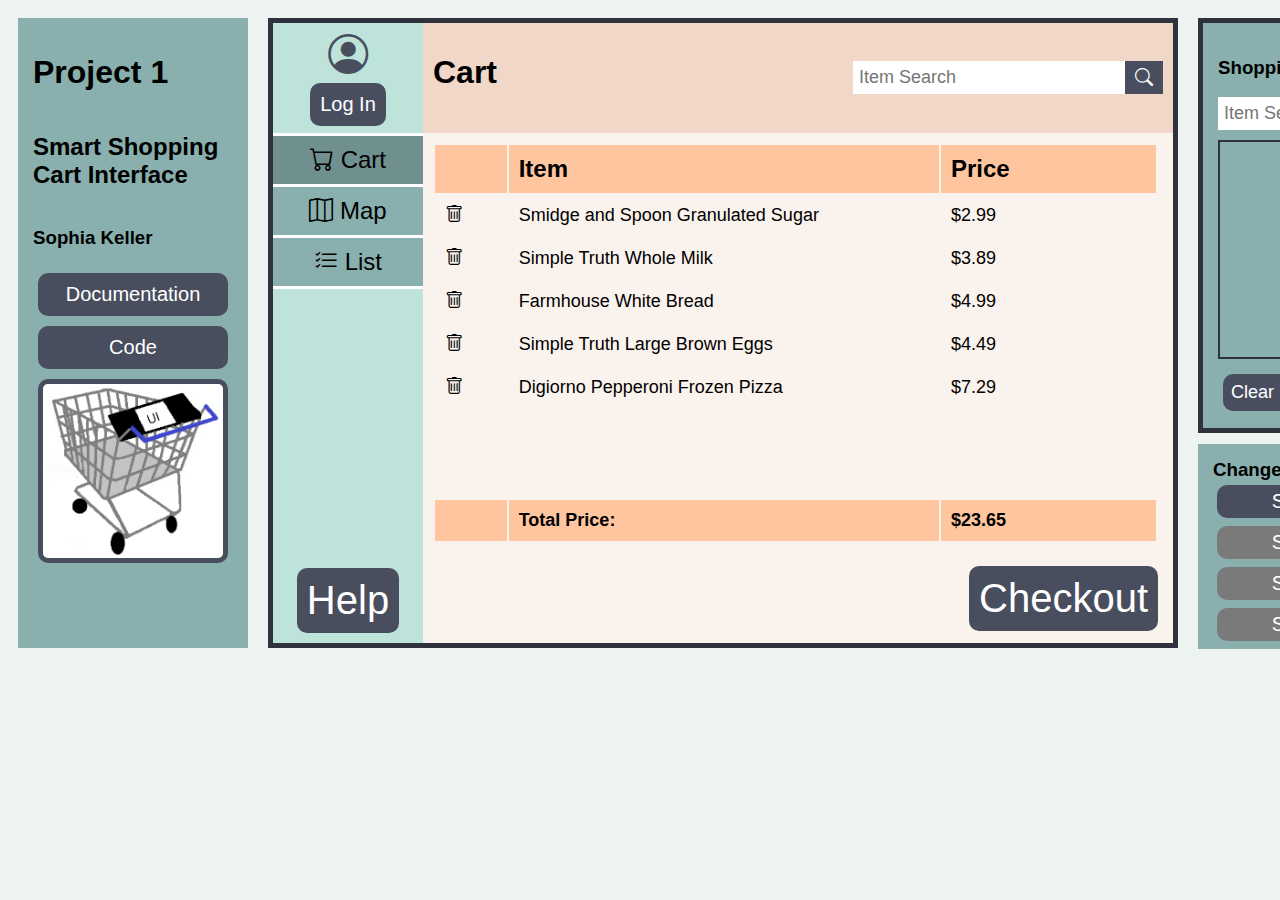
<file: project1/index.html>
<!DOCTYPE HTML>
<html lang="en">
<head>
    <meta charset="UTF-8">
    <title>Smart Shopping Cart</title>

    <!-- Bootstrap Font Icon CSS -->
    <link rel="stylesheet" href="https://cdn.jsdelivr.net/npm/bootstrap-icons@1.5.0/font/bootstrap-icons.css">
    
    <!-- The following line references an external css file -->
    <!-- It defines style rules for your page, and elements in your page -->
    <link href="css/style.css" rel="stylesheet">
    <link href="css/cart_style.css" rel="stylesheet">
    
</head>
<body style="background-color: rgb(236, 243, 241);">
    <!-- Project Info Side Bar -->
    <div class="col prj_info">
        <h1>Project 1</h1>
        <h2>Smart Shopping Cart Interface</h2>
        <h3>Sophia Keller</h3>
        <a class="btn" href="https://sophiakeller-portfolio.weebly.com/project-1.html">Documentation</a>
        <a class="btn" href="https://github.com/SophKeller22/user-interface/tree/main/project1">Code</a>
        <img src="res/cart.PNG">
    </div>

    <!-- Shopping Cart Interface -->
    <div class="shopping_cart_ui">
        <!-- Menu Side Bar -->
        <div class="menu_nav">
            <div class="top_menu">
                <!-- Either login or user account profile -->
                <div class="user_account">
                    <div><span class="bi-person-circle"></span></div>
                    <div id="login_button"><button class="btn" onclick="logInPopup()">Log In</button></div>
                </div>

                <!-- Navigation links -->
                <a class="menu_item active">
                    <span class="bi-cart"></span>
                    <span class="item">Cart</span>
                </a>
                <a href="map.html" class="menu_item">
                    <span class="bi-map"></span>
                    <span class="item">Map</span>
                </a>
                <a href="shopping_list.html" class="menu_item">
                    <span class="bi-list-check"></span>
                    <span class="item">List</span>
                </a>
            </div>

            <!-- Help button at bottom of sidebar -->
            <button class="btn big_btn" onclick="showHelpPopup()">Help</button>   
        </div>


        <!-- Header area for page name and search bar -->
        <div class="row header_area">
            <h1>Cart</h1>

            <div class="search">
                <input type="text" placeholder="Item Search" id="search">
                <button onclick="searchItems()"><span class="bi-search"></span></button>
            </div>
        </div>


        <!-- Cart Contents Display -->
        <div class="main_content">
            <!-- Item info -->
            <div class="item_info">
                <table class="item_table" id="items">
                    <tr>
                        <th class="table_col_1"></th>
                        <th class="table_col_2">Item</th>
                        <th class="table_col_3">Price</th>
                    </tr>
                </table>
            </div>

            <div>
                <table class="item_table">
                    <!-- Total price info -->
                    <tr class="total_info">
                        <td class="table_col_1"></td>
                        <td class="table_col_2">Total Price:</td>
                        <td class="table_col_3" id="total_price"></td>
                    </tr>
                </table>

                <br>

                <!-- Checkout Button (not functional yet) -->
                <button class="btn big_btn" style="float:right;" onclick="getCheckout()">Checkout</button>
            </div>

            <div class="popup" id="help_popup">
                <p>Employee has been notified. Help is on the way!</p>
                <br>
                <div class="row">
                    <button class="btn" onclick="hideHelpPopup()">Cancel Request</button>
                    <button class="btn" onclick="hideHelpPopup()">Ok</button>
                </div>
            </div>
        </div>
    </div>


    <!-- External UI Controls/Features -->
    <div class="col">
        <div class="phone_ui">
            <h3>Shopping List</h3>

            <div class="search" onmo>
                <input type="text" placeholder="Item Search" id="list_search" onclick="openItemDropdown()" onkeyup="filterItems()">
                <button onclick="searchItems()"><span class="bi-search"></span></button>
                <div class="search_dropdown">
                    <div class="dropdown_list"></div>
                    <button onclick="closeItemDropdown()">Close</button>
                </div>
            </div>

            <div class="phone_shopping_list">
                
            </div>

            <div class="row phone_buttons">
                <button class="btn" onclick="clearShoppingList()">Clear List</button>
                <button class="btn" onclick="openConnectionPopup()">Connect</button>
            </div>

            <div class="connection_popup">
                <h5>Enter Verification Code:</h5>
                <input type="text" placeholder="CODE" id="verif_code">
                <p class="connection_error">Invalid Code</p>
                <div class="row phone_buttons">
                    <button class="btn" onclick="closeConnectionPopup()">Cancel</button>
                    <button class="btn" onclick="connectToUI()">Connect</button>
                </div>
            </div>
        </div>

        <div class="shopper_selection col" id="shopper_select">
            <h3>Change Shopper</h3>
            <button class="btn" onclick="changeShopper(1)" id="shopper1">Shopper 1</button>
            <button class="btn" onclick="changeShopper(2)" id="shopper2">Shopper 2</button>
            <button class="btn" onclick="changeShopper(3)" id="shopper3">Shopper 3</button>
            <button class="btn" onclick="changeShopper(4)" id="shopper4">Shopper 4</button>
        </div>
    </div>
    

    <!-- Load external JS files -->
    <!-- This is where you will do most of the 'work' for your applications -->
    <script src="js/main.js"></script>

</body>
</html>
</file>
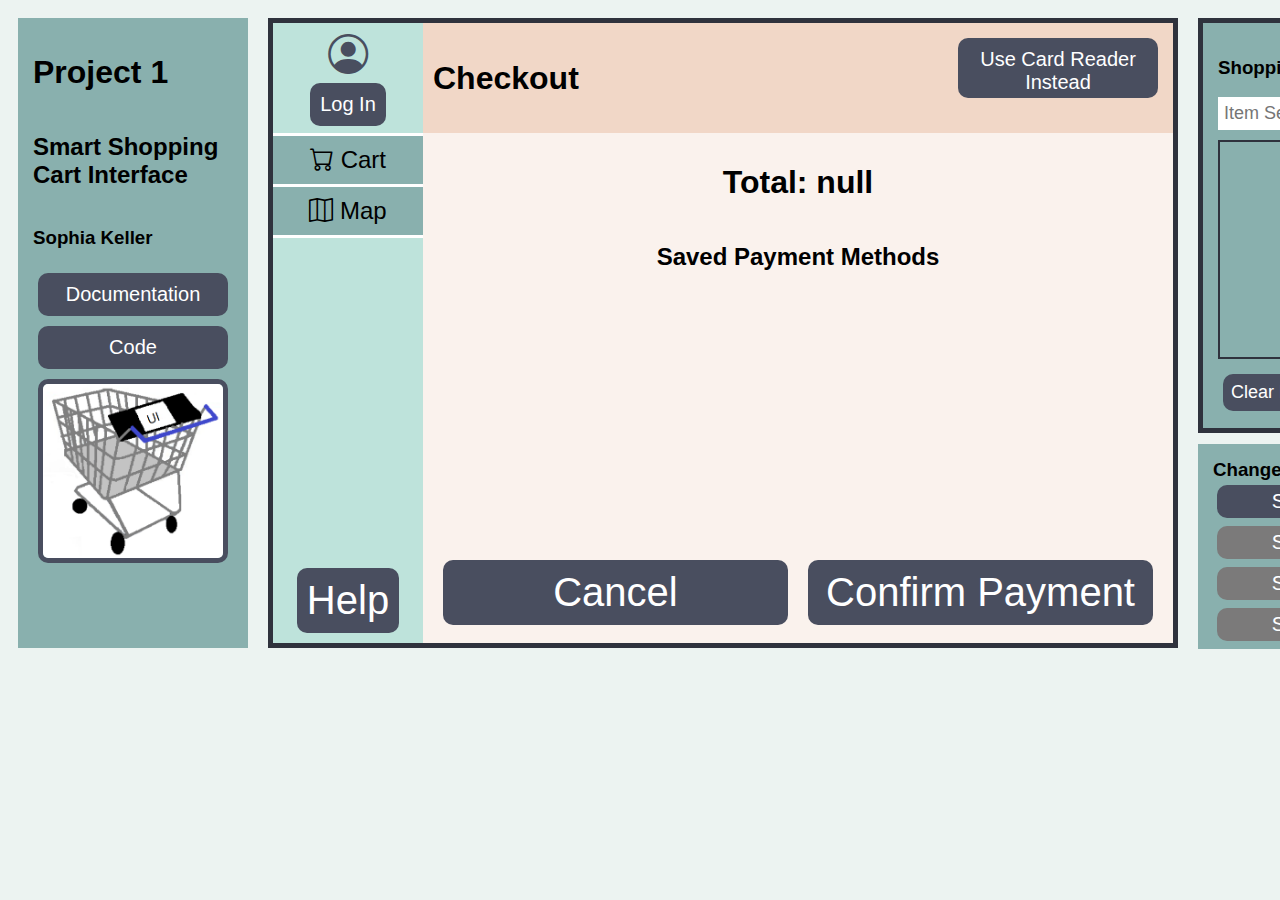
<file: project1/account_checkout.html>
<!DOCTYPE HTML>
<html lang="en">
<head>
    <meta charset="UTF-8">
    <title>Smart Shopping Cart</title>

    <!-- Bootstrap Font Icon CSS -->
    <link rel="stylesheet" href="https://cdn.jsdelivr.net/npm/bootstrap-icons@1.5.0/font/bootstrap-icons.css">
    
    <!-- The following line references an external css file -->
    <!-- It defines style rules for your page, and elements in your page -->
    <link href="css/style.css" rel="stylesheet">
    <link href="css/account_checkout_style.css" rel="stylesheet">
    
</head>
<body style="background-color: rgb(236, 243, 241);">
    <!-- Project Info Side Bar -->
    <div class="col prj_info">
        <h1>Project 1</h1>
        <h2>Smart Shopping Cart Interface</h2>
        <h3>Sophia Keller</h3>
        <a class="btn" href="https://sophiakeller-portfolio.weebly.com/project-1.html">Documentation</a>
        <a class="btn" href="https://github.com/SophKeller22/user-interface/tree/main/project1">Code</a>
        <img src="res/cart.PNG">
    </div>

    <!-- Shopping Cart Interface -->
    <div class="shopping_cart_ui">
        <!-- Menu Side Bar -->
        <div class="menu_nav">
            <div class="top_menu">
                <!-- Either login or user account profile -->
                <div class="user_account">
                    <div><span class="bi-person-circle"></span></div>
                    <div id="login_button"><button class="btn" onclick="logInPopup()">Log In</button></div>
                </div>

                <!-- Navigation links -->
                <a href="index.html" class="menu_item">
                    <span class="bi-cart"></span>
                    <span class="item">Cart</span>
                </a>
                <a href="map.html" class="menu_item">
                    <span class="bi-map"></span>
                    <span class="item">Map</span>
                </a>
            </div>

            <!-- Help button at bottom of sidebar -->
            <button class="btn big_btn" onclick="showHelpPopup()">Help</button>   
        </div>


        <!-- Header area for page name and search bar -->
        <div class="row header_area">
            <h1>Checkout</h1>
            <a href="checkout.html"><button class="btn">Use Card Reader Instead</button></a>
        </div>


        <!-- Cart Contents Display -->
        <div class="main_content">
            <div class="checkout">
                <h1 id="total">Total:</h1>
                <h2>Saved Payment Methods</h2>
                <div class="payment_method selected_method" id="method1" onclick="changePaymentMethod(this)">
                    <h3>1</h3>
                </div>
                <div class="payment_method unselected_method" id="method2" onclick="changePaymentMethod(this)">
                    <h3>1</h3>
                </div>

                <div class="row">
                    <a href="index.html" class="btn big_btn cancel">Cancel</a>
                    <a class="btn big_btn confirm" onclick="confirmPayment()">Confirm Payment</a>
                </div>
                
            </div>

            <div class="popup" id="help_popup">
                <p>Employee has been notified. Help is on the way!</p>
                <br>
                <div class="row">
                    <button class="btn" onclick="hideHelpPopup()">Cancel Request</button>
                    <button class="btn" onclick="hideHelpPopup()">Ok</button>
                </div>
            </div>
        </div>
    </div>

    <!-- External UI Controls/Features -->
    <div class="col">
        <div class="phone_ui">
            <h3>Shopping List</h3>

            <div class="search" onmo>
                <input type="text" placeholder="Item Search" id="list_search" onclick="openItemDropdown()" onkeyup="filterItems()">
                <button onclick="searchItems()"><span class="bi-search"></span></button>
                <div class="search_dropdown">
                    <div class="dropdown_list"></div>
                    <button onclick="closeItemDropdown()">Close</button>
                </div>
            </div>

            <div class="phone_shopping_list">
                
            </div>

            <div class="row phone_buttons">
                <button class="btn" onclick="clearShoppingList()">Clear List</button>
                <button class="btn" onclick="openConnectionPopup()">Connect</button>
            </div>

            <div class="connection_popup">
                <h5>Enter Verification Code:</h5>
                <input type="text" placeholder="CODE" id="verif_code">
                <p class="connection_error">Invalid Code</p>
                <div class="row phone_buttons">
                    <button class="btn" onclick="closeConnectionPopup()">Cancel</button>
                    <button class="btn" onclick="connectToUI()">Connect</button>
                </div>
            </div>
        </div>

        <div class="shopper_selection col" id="shopper_select">
            <h3>Change Shopper</h3>
            <button class="btn" onclick="changeShopper(1)" id="shopper1">Shopper 1</button>
            <button class="btn" onclick="changeShopper(2)" id="shopper2">Shopper 2</button>
            <button class="btn" onclick="changeShopper(3)" id="shopper3">Shopper 3</button>
            <button class="btn" onclick="changeShopper(4)" id="shopper4">Shopper 4</button>
        </div>
    </div>


    <!-- Load external JS files -->
    <!-- This is where you will do most of the 'work' for your applications -->
    <script src="js/main.js"></script>

</body>
</html>
</file>
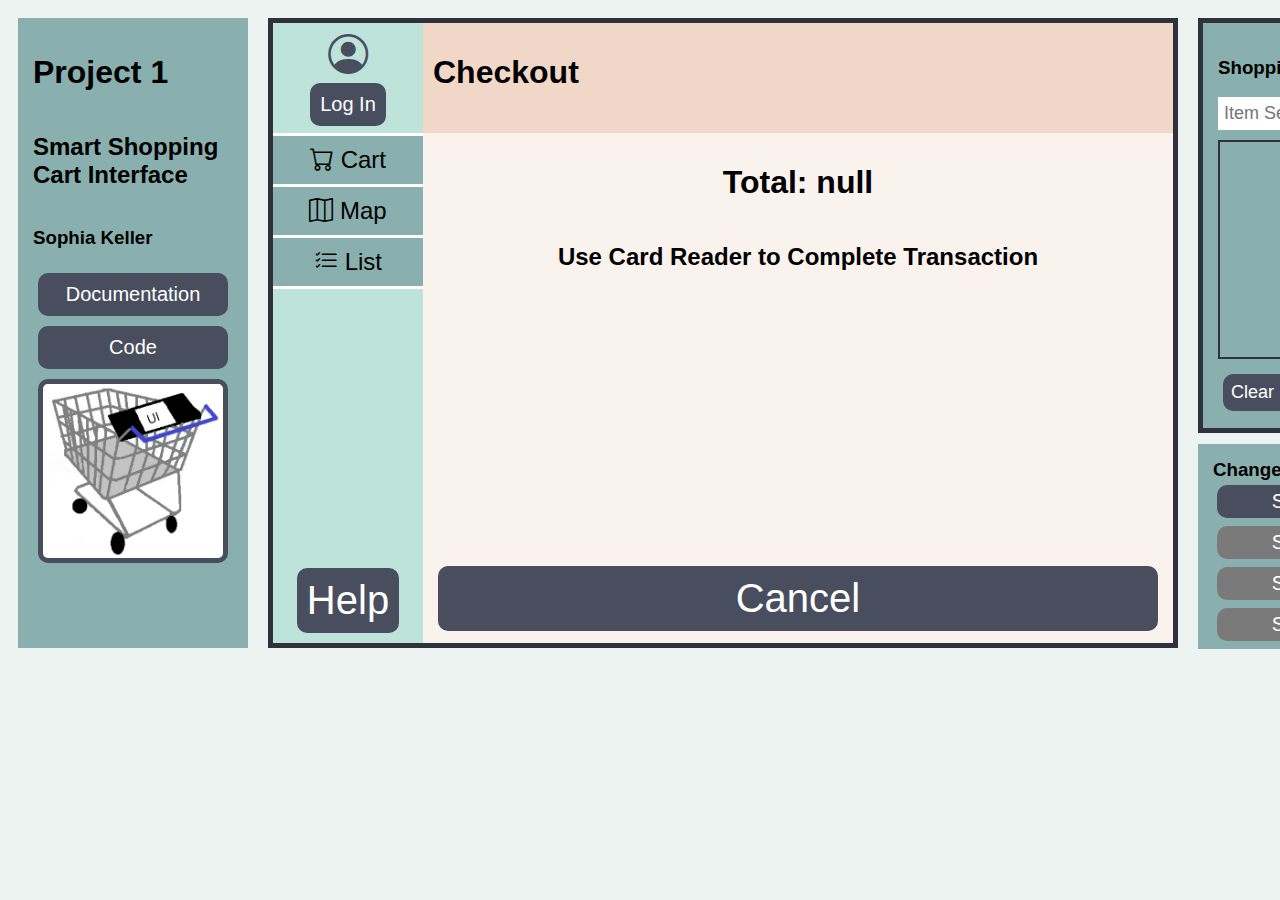
<file: project1/checkout.html>
<!DOCTYPE HTML>
<html lang="en">
<head>
    <meta charset="UTF-8">
    <title>Smart Shopping Cart</title>

    <!-- Bootstrap Font Icon CSS -->
    <link rel="stylesheet" href="https://cdn.jsdelivr.net/npm/bootstrap-icons@1.5.0/font/bootstrap-icons.css">
    
    <!-- The following line references an external css file -->
    <!-- It defines style rules for your page, and elements in your page -->
    <link href="css/style.css" rel="stylesheet">
    <link href="css/checkout_style.css" rel="stylesheet">
    
</head>
<body style="background-color: rgb(236, 243, 241);">
    <!-- Project Info Side Bar -->
    <div class="col prj_info">
        <h1>Project 1</h1>
        <h2>Smart Shopping Cart Interface</h2>
        <h3>Sophia Keller</h3>
        <a class="btn" href="https://sophiakeller-portfolio.weebly.com/project-1.html">Documentation</a>
        <a class="btn" href="https://github.com/SophKeller22/user-interface/tree/main/project1">Code</a>
        <img src="res/cart.PNG">
    </div>

    <!-- Shopping Cart Interface -->
    <div class="shopping_cart_ui">
        <!-- Menu Side Bar -->
        <div class="menu_nav">
            <div class="top_menu">
                <!-- Either login or user account profile -->
                <div class="user_account">
                    <div><span class="bi-person-circle"></span></div>
                    <div id="login_button"><button class="btn" onclick="logInPopup()">Log In</button></div>
                </div>

                <!-- Navigation links -->
                <a href="index.html" class="menu_item">
                    <span class="bi-cart"></span>
                    <span class="item">Cart</span>
                </a>
                <a href="map.html" class="menu_item">
                    <span class="bi-map"></span>
                    <span class="item">Map</span>
                </a>
                <a href="shopping_list.html" class="menu_item">
                    <span class="bi-list-check"></span>
                    <span class="item">List</span>
                </a>
            </div>

            <!-- Help button at bottom of sidebar -->
            <button class="btn big_btn" onclick="showHelpPopup()">Help</button>   
        </div>


        <!-- Header area for page name and search bar -->
        <div class="row header_area">
            <h1>Checkout</h1>
        </div>


        <!-- Cart Contents Display -->
        <div class="main_content">
            <div class="checkout">
                <h1 id="total">Total:</h1>
                <h2>Use Card Reader to Complete Transaction</h2>
                <a href="index.html" class="btn big_btn">Cancel</a>
            </div>

            <div class="popup" id="help_popup">
                <p>Employee has been notified. Help is on the way!</p>
                <br>
                <div class="row">
                    <button class="btn" onclick="hideHelpPopup()">Cancel Request</button>
                    <button class="btn" onclick="hideHelpPopup()">Ok</button>
                </div>
            </div>
        </div>
    </div>

    <!-- External UI Controls/Features -->
    <div class="col">
        <div class="phone_ui">
            <h3>Shopping List</h3>

            <div class="search" onmo>
                <input type="text" placeholder="Item Search" id="list_search" onclick="openItemDropdown()" onkeyup="filterItems()">
                <button onclick="searchItems()"><span class="bi-search"></span></button>
                <div class="search_dropdown">
                    <div class="dropdown_list"></div>
                    <button onclick="closeItemDropdown()">Close</button>
                </div>
            </div>

            <div class="phone_shopping_list">
                
            </div>

            <div class="row phone_buttons">
                <button class="btn" onclick="clearShoppingList()">Clear List</button>
                <button class="btn" onclick="openConnectionPopup()">Connect</button>
            </div>

            <div class="connection_popup">
                <h5>Enter Verification Code:</h5>
                <input type="text" placeholder="CODE" id="verif_code">
                <p class="connection_error">Invalid Code</p>
                <div class="row phone_buttons">
                    <button class="btn" onclick="closeConnectionPopup()">Cancel</button>
                    <button class="btn" onclick="connectToUI()">Connect</button>
                </div>
            </div>
        </div>

        <div class="shopper_selection col" id="shopper_select">
            <h3>Change Shopper</h3>
            <button class="btn" onclick="changeShopper(1)" id="shopper1">Shopper 1</button>
            <button class="btn" onclick="changeShopper(2)" id="shopper2">Shopper 2</button>
            <button class="btn" onclick="changeShopper(3)" id="shopper3">Shopper 3</button>
            <button class="btn" onclick="changeShopper(4)" id="shopper4">Shopper 4</button>
        </div>
    </div>


    <!-- Load external JS files -->
    <!-- This is where you will do most of the 'work' for your applications -->
    <script src="js/main.js"></script>

</body>
</html>
</file>
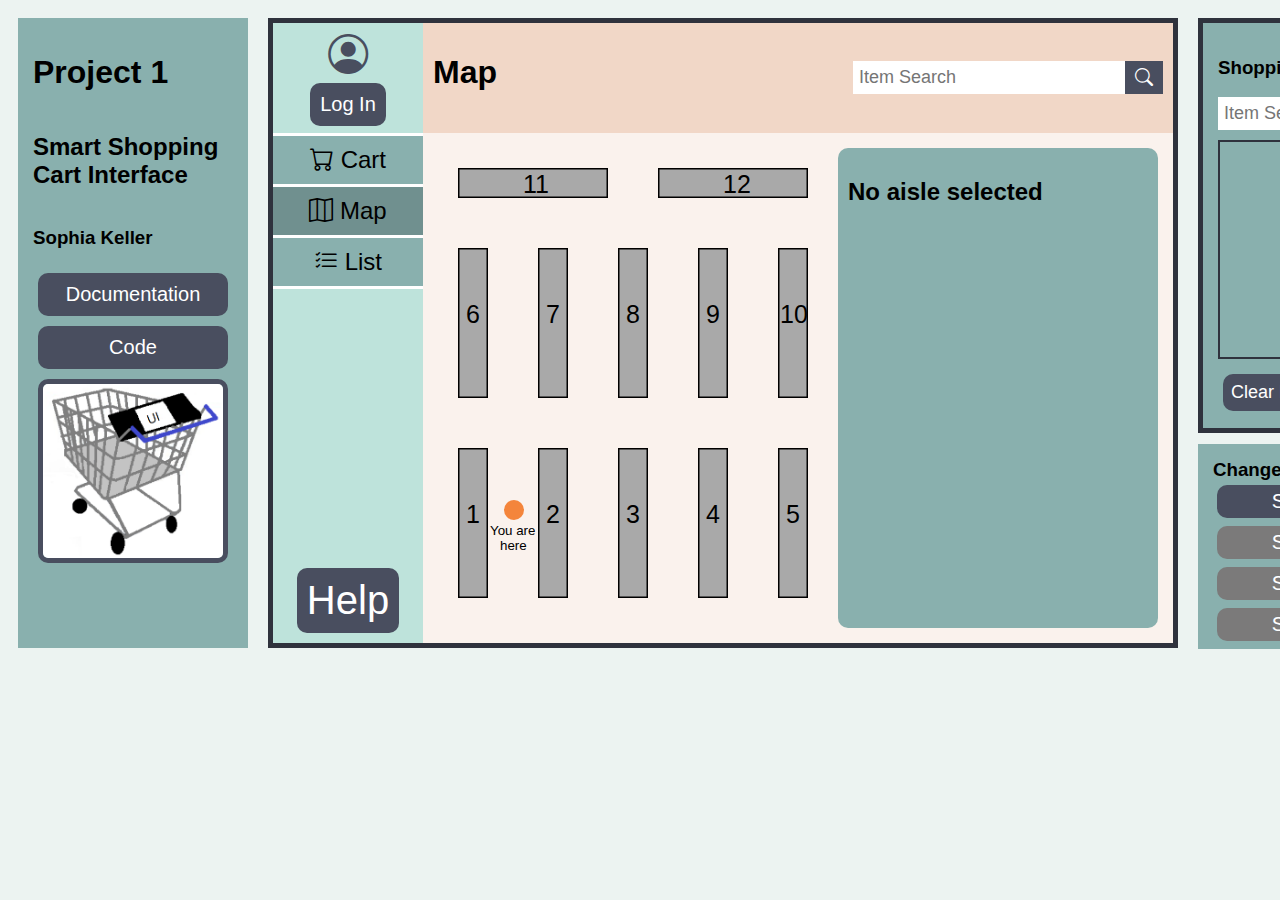
<file: project1/map.html>
<!DOCTYPE HTML>
<html lang="en">
<head>
    <meta charset="UTF-8">
    <title>Smart Shopping Cart</title>

    <!-- Bootstrap Font Icon CSS -->
    <link rel="stylesheet" href="https://cdn.jsdelivr.net/npm/bootstrap-icons@1.5.0/font/bootstrap-icons.css">
    
    <!-- The following line references an external css file -->
    <!-- It defines style rules for your page, and elements in your page -->
    <link href="css/style.css" rel="stylesheet">
    <link href="css/map_style.css" rel="stylesheet">
    
</head>
<body style="background-color: rgb(236, 243, 241);">
    <!-- Project Info Side Bar -->
    <div class="col prj_info">
        <h1>Project 1</h1>
        <h2>Smart Shopping Cart Interface</h2>
        <h3>Sophia Keller</h3>
        <a class="btn" href="https://sophiakeller-portfolio.weebly.com/project-1.html">Documentation</a>
        <a class="btn" href="https://github.com/SophKeller22/user-interface/tree/main/project1">Code</a>
        <img src="res/cart.PNG">
    </div>

    <!-- Shopping Cart Interface -->
    <div class="shopping_cart_ui">
        <!-- Menu Side Bar -->
        <div class="menu_nav">
            <div class="top_menu">
                <!-- Either login or user account profile -->
                <div class="user_account">
                    <div><span class="bi-person-circle"></span></div>
                    <div id="login_button"><button class="btn" onclick="logInPopup()">Log In</button></div>
                    
                </div>

                <!-- Navigation links -->
                <a href="index.html" class="menu_item">
                    <span class="bi-cart"></span>
                    <span class="item">Cart</span>
                </a>
                <a class="menu_item active">
                    <span class="bi-map"></span>
                    <span class="item">Map</span>
                </a>
                <a href="shopping_list.html" class="menu_item">
                    <span class="bi-list-check"></span>
                    <span class="item">List</span>
                </a>
            </div>

            <!-- Help button at bottom of sidebar -->
            <button class="btn big_btn" onclick="showHelpPopup()">Help</button>   
        </div>

        <!-- Header area for page name and search bar -->
        <div class="row header_area">
            <h1>Map</h1>

            <div class="search">
                <input type="text" placeholder="Item Search" id="search">
                <button onclick="searchItems()"><span class="bi-search"></span></button>
            </div>
        </div>

        <!-- Map Display -->
        <div class="main_content">
            <!-- Aisles from SVG rectangles -->
            <div class="map">
                <div>
                    <div class="row">
                        <svg class="aisle horizontal" id="11" onclick="displayAisle(this)"><rect></rect><text x="65" y="25">11</text></svg>
                        <svg class="aisle horizontal"id="12" onclick="displayAisle(this)"><rect></rect><text x="65", y="25">12</text></svg>
                    </div>
    
                    <div class="row">
                        <svg class="aisle vertical" id="6" onclick="displayAisle(this)"><rect></rect><text x="8", y="75">6</text></svg>
                        <svg class="aisle vertical" id="7" onclick="displayAisle(this)"><rect></rect><text x="8", y="75">7</text></svg>
                        <svg class="aisle vertical" id="8" onclick="displayAisle(this)"><rect></rect><text x="8", y="75">8</text></svg>
                        <svg class="aisle vertical" id="9" onclick="displayAisle(this)"><rect></rect><text x="8", y="75">9</text></svg>
                        <svg class="aisle vertical" id="10" onclick="displayAisle(this)"><rect></rect><text x="2", y="75">10</text></svg>
                    </div>
    
                    <div class="row">
                        <svg class="aisle vertical" id="1" onclick="displayAisle(this)"><rect></rect><text x="8", y="75">1</text></svg>
                        <svg class="aisle vertical" id="2" onclick="displayAisle(this)"><rect></rect><text x="8", y="75">2</text></svg>
                        <svg class="aisle vertical" id="3" onclick="displayAisle(this)"><rect></rect><text x="8", y="75">3</text></svg>
                        <svg class="aisle vertical" id="4" onclick="displayAisle(this)"><rect></rect><text x="8", y="75">4</text></svg>
                        <svg class="aisle vertical" id="5" onclick="displayAisle(this)"><rect></rect><text x="8", y="75">5</text></svg>
                    </div>
                </div>

                <!-- Indicate shopper location with circle -->
                <svg class="shopper_loc">
                    <circle cx="29" cy="10" r="10"></circle>
                    <text x="0" y="35" font-size="smaller">
                        <tspan x="5" y="35">You are</tspan>
                        <tspan x="15" y="50">here</tspan>
                    </text>
                </svg>

                <!-- Information Panel for Aisle/Item -->
                <div class="info_panel">
                    <div>
                        <h2 id="aisle_title">No aisle selected</h2>
                    </div>

                    <div>
                        <h3 class="selected_item_title">Selected Item:</h3>
                    </div>

                    <div class="selected_item">
                        <div class="col">
                            <h3></h3>
                            <h4>Price:</h4>
                        </div>
                        <div class="col">
                            <img>
                        </div>
                    </div>
                </div>
            </div>

            <div class="popup" id="help_popup">
                <p>Employee has been notified. Help is on the way!</p>
                <br>
                <div class="row">
                    <button class="btn" onclick="hideHelpPopup()">Cancel Request</button>
                    <button class="btn" onclick="hideHelpPopup()">Ok</button>
                </div>
            </div>
        </div>
    </div>


    <!-- External UI Controls/Features -->
    <div class="col">
        <div class="phone_ui">
            <h3>Shopping List</h3>

            <div class="search" onmo>
                <input type="text" placeholder="Item Search" id="list_search" onclick="openItemDropdown()" onkeyup="filterItems()">
                <button onclick="searchItems()"><span class="bi-search"></span></button>
                <div class="search_dropdown">
                    <div class="dropdown_list"></div>
                    <button onclick="closeItemDropdown()">Close</button>
                </div>
            </div>

            <div class="phone_shopping_list">
                
            </div>

            <div class="row phone_buttons">
                <button class="btn" onclick="clearShoppingList()">Clear List</button>
                <button class="btn" onclick="openConnectionPopup()">Connect</button>
            </div>

            <div class="connection_popup">
                <h5>Enter Verification Code:</h5>
                <input type="text" placeholder="CODE" id="verif_code">
                <p class="connection_error">Invalid Code</p>
                <div class="row phone_buttons">
                    <button class="btn" onclick="closeConnectionPopup()">Cancel</button>
                    <button class="btn" onclick="connectToUI()">Connect</button>
                </div>
            </div>
        </div>

        <div class="shopper_selection col" id="shopper_select">
            <h3>Change Shopper</h3>
            <button class="btn" onclick="changeShopper(1)" id="shopper1">Shopper 1</button>
            <button class="btn" onclick="changeShopper(2)" id="shopper2">Shopper 2</button>
            <button class="btn" onclick="changeShopper(3)" id="shopper3">Shopper 3</button>
            <button class="btn" onclick="changeShopper(4)" id="shopper4">Shopper 4</button>
        </div>
    </div>


    <!-- Load external JS files -->
    <!-- This is where you will do most of the 'work' for your applications -->
    <script src="js/main.js"></script>

</body>
</html>
</file>
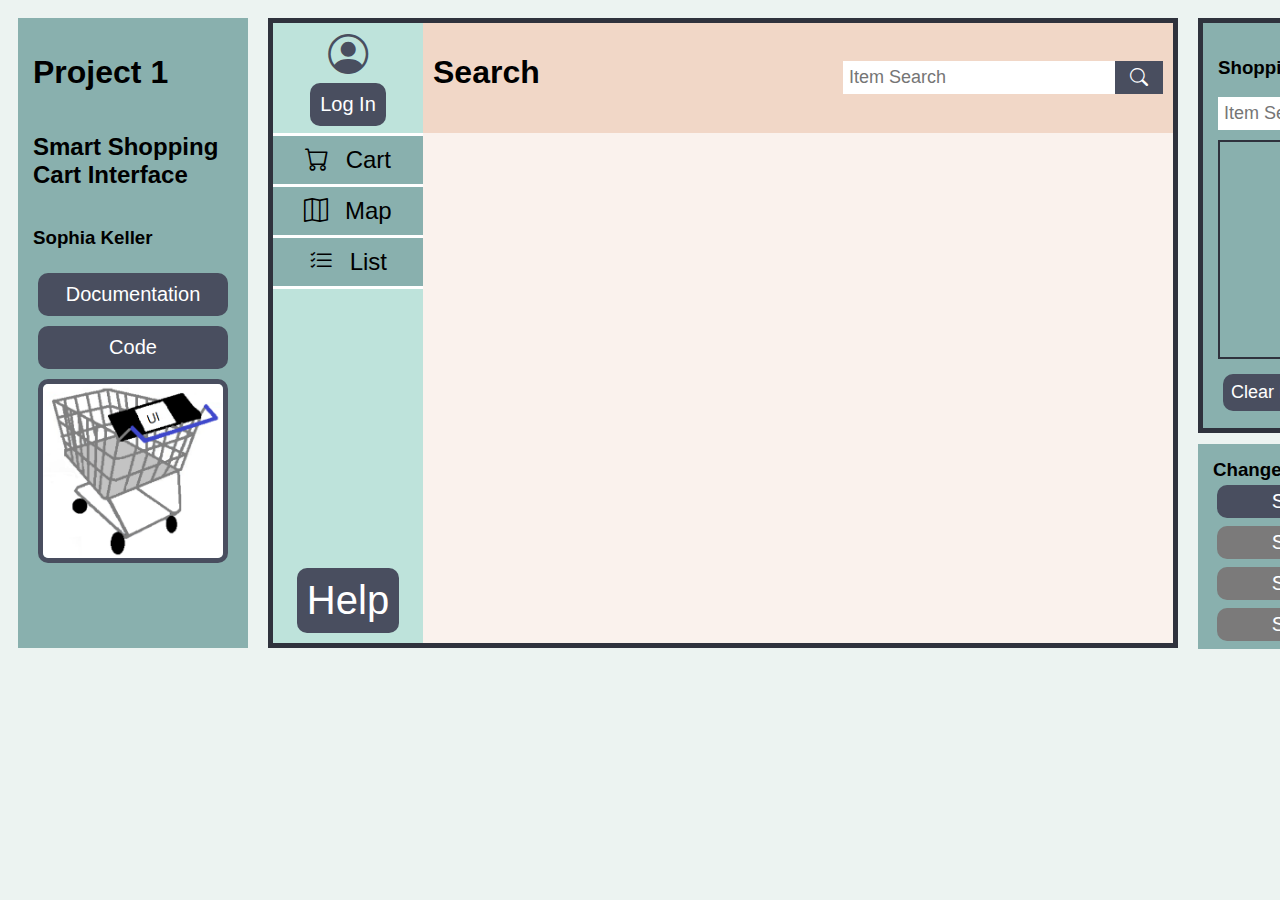
<file: project1/search.html>
<!DOCTYPE HTML>
<html lang="en">
<head>
    <meta charset="UTF-8">
    <title>Smart Shopping Cart</title>

    <!-- Bootstrap Font Icon CSS -->
    <link rel="stylesheet" href="https://cdn.jsdelivr.net/npm/bootstrap-icons@1.5.0/font/bootstrap-icons.css">
    
    <!-- The following line references an external css file -->
    <!-- It defines style rules for your page, and elements in your page -->
    <link href="css/style.css" rel="stylesheet">
    <link href="css/search_style.css" rel="stylesheet">
    
</head>
<body style="background-color: rgb(236, 243, 241);">
    <!-- Project Info Side Bar -->
    <div class="col prj_info">
        <h1>Project 1</h1>
        <h2>Smart Shopping Cart Interface</h2>
        <h3>Sophia Keller</h3>
        <a class="btn" href="https://sophiakeller-portfolio.weebly.com/project-1.html">Documentation</a>
        <a class="btn" href="https://github.com/SophKeller22/user-interface/tree/main/project1">Code</a>
        <img src="res/cart.PNG">
    </div>

    <!-- Shopping Cart Interface -->
    <div class="shopping_cart_ui">
        <!-- Menu Side Bar -->
        <div class="menu_nav">
            <div class="top_menu">
                <!-- Either login or user account profile -->
                <div class="user_account">
                    <div><span class="bi-person-circle"></span></div>
                    <div id="login_button"><button class="btn" onclick="logInPopup()">Log In</button></div>
                    
                </div>

                <!-- Navigation links -->
                <a href="index.html" class="menu_item">
                    <span class="bi-cart"></span>
                    <span class="item">Cart</span>
                </a>
                <a href="map.html" class="menu_item">
                    <span class="bi-map"></span>
                    <span class="item">Map</span>
                </a>
                <a href="shopping_list.html" class="menu_item">
                    <span class="bi-list-check"></span>
                    <span class="item">List</span>
                </a>
            </div>

            <!-- Help button at bottom of sidebar -->
            <button class="btn big_btn" onclick="showHelpPopup()">Help</button>   
        </div>

        <!-- Header area for page name and search bar -->
        <div class="row header_area">
            <h1>Search</h1>

            <div class="search">
                <input type="text" placeholder="Item Search" id="search">
                <button onclick="searchItems()"><span class="bi-search"></span></button>
            </div>
        </div>


        <!-- Cart Contents Display -->
        <div class="main_content">
            <div class="search-results">
                <div class="row">
                    <div class="card" id="0">
                        <div class="col">
                            <h3 id="name0"></h3>
                            <h4 id="price0"></h4>
                            <div class="row">
                                <span class="bi-star"></span><span class="bi-star"></span><span class="bi-star"></span><span class="bi-star"></span><span class="bi-star"></span>
                            </div>
                            <h2 id="warn0" class="warning">Out Of Stock</h2>
                        </div>
                        <div class="col">
                            <img id="img0">
                            <a href="map.html"><button class="btn" id="map0">Find on Map</button></a>
                        </div>
                    </div>
                    <div class="card" id="1">
                        <div class="col">
                            <h3 id="name1"></h3>
                            <h4 id="price1"></h4>
                            <div class="row">
                                <span class="bi-star"></span><span class="bi-star"></span><span class="bi-star"></span><span class="bi-star"></span><span class="bi-star"></span>
                            </div>
                            <h2 id="warn1" class="warning">Out Of Stock</h2>
                        </div>
                        <div class="col">
                            <img id="img1">
                            <a href="map.html"><button class="btn" id="map1">Find on Map</button></a>
                        </div>
                    </div>
                </div>
                <div class="row">
                    <div class="card" id="2">
                        <div class="col">
                            <h3 id="name2"></h3>
                            <h4 id="price2"></h4>
                            <div class="row">
                                <span class="bi-star"></span><span class="bi-star"></span><span class="bi-star"></span><span class="bi-star"></span><span class="bi-star"></span>
                            </div>
                            <h2 id="warn2" class="warning">Out Of Stock</h2>
                        </div>
                        <div class="col">
                            <img id="img2">
                            <a href="map.html"><button class="btn" id="map2">Find on Map</button></a>
                        </div>
                    </div>
                    <div class="card" id="3">
                        <div class="col">
                            <h3 id="name3"></h3>
                            <h4 id="price3"></h4>
                            <div class="row">
                                <span class="bi-star"></span><span class="bi-star"></span><span class="bi-star"></span><span class="bi-star"></span><span class="bi-star"></span>
                            </div>
                            <h2 id="warn3" class="warning">Out Of Stock</h2>
                        </div>
                        <div class="col">
                            <img id="img3">
                            <a href="map.html"><button class="btn" id="map3">Find on Map</button></a>
                        </div>
                    </div>
                </div>
            </div>


            <div class="popup" id="help_popup">
                <p>Employee has been notified. Help is on the way!</p>
                <br>
                <div class="row">
                    <button class="btn" onclick="hideHelpPopup()">Cancel Request</button>
                    <button class="btn" onclick="hideHelpPopup()">Ok</button>
                </div>
            </div>
        </div>
    </div>

    <!-- External UI Controls/Features -->
    <div class="col">
        <div class="phone_ui">
            <h3>Shopping List</h3>

            <div class="search" onmo>
                <input type="text" placeholder="Item Search" id="list_search" onclick="openItemDropdown()" onkeyup="filterItems()">
                <button onclick="searchItems()"><span class="bi-search"></span></button>
                <div class="search_dropdown">
                    <div class="dropdown_list"></div>
                    <button onclick="closeItemDropdown()">Close</button>
                </div>
            </div>

            <div class="phone_shopping_list">
                
            </div>

            <div class="row phone_buttons">
                <button class="btn" onclick="clearShoppingList()">Clear List</button>
                <button class="btn" onclick="openConnectionPopup()">Connect</button>
            </div>

            <div class="connection_popup">
                <h5>Enter Verification Code:</h5>
                <input type="text" placeholder="CODE" id="verif_code">
                <p class="connection_error">Invalid Code</p>
                <div class="row phone_buttons">
                    <button class="btn" onclick="closeConnectionPopup()">Cancel</button>
                    <button class="btn" onclick="connectToUI()">Connect</button>
                </div>
            </div>
        </div>

        <div class="shopper_selection col" id="shopper_select">
            <h3>Change Shopper</h3>
            <button class="btn" onclick="changeShopper(1)" id="shopper1">Shopper 1</button>
            <button class="btn" onclick="changeShopper(2)" id="shopper2">Shopper 2</button>
            <button class="btn" onclick="changeShopper(3)" id="shopper3">Shopper 3</button>
            <button class="btn" onclick="changeShopper(4)" id="shopper4">Shopper 4</button>
        </div>
    </div>


    <!-- Load external JS files -->
    <!-- This is where you will do most of the 'work' for your applications -->
    <script src="js/main.js"></script>

</body>
</html>
</file>
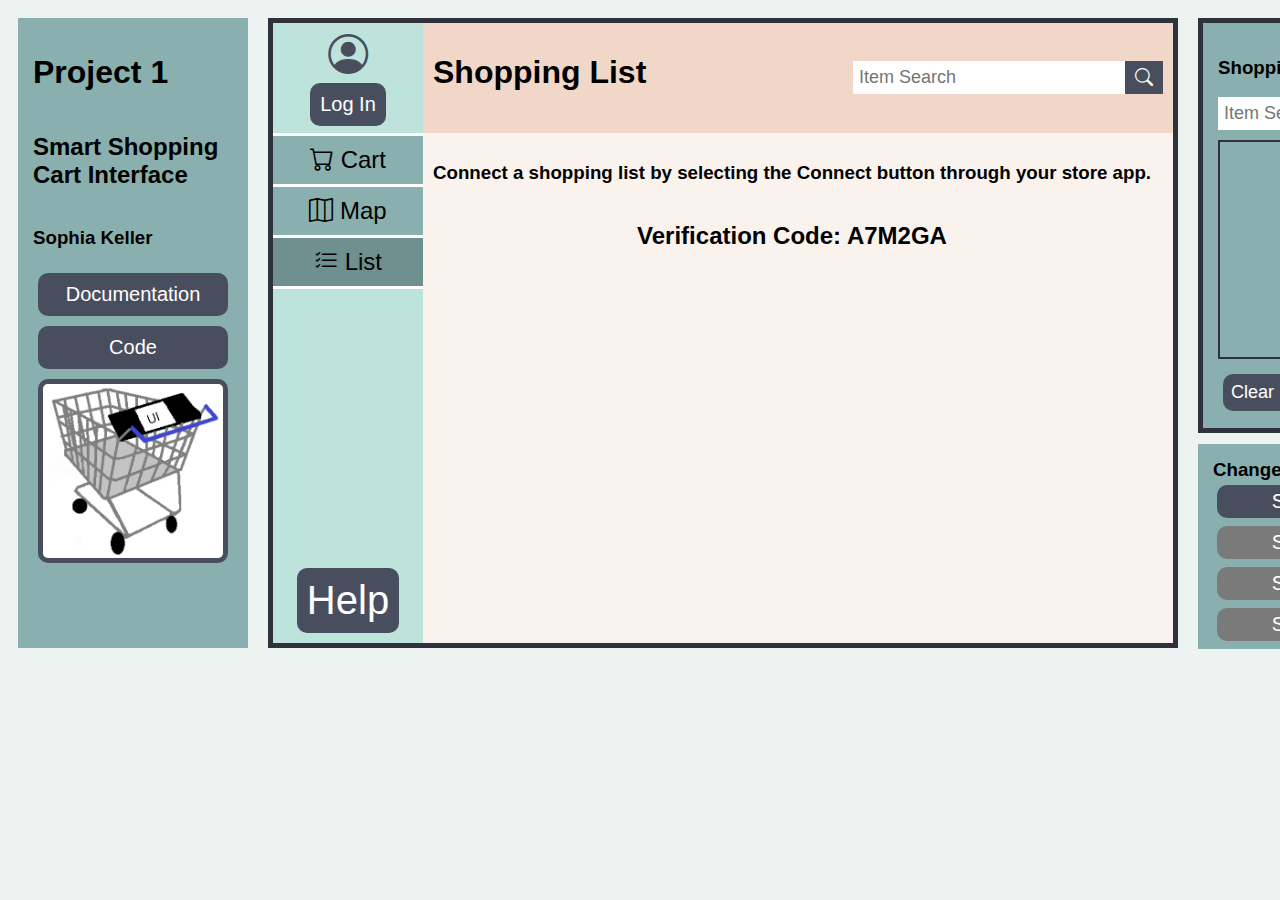
<file: project1/shopping_list.html>
<!DOCTYPE HTML>
<html lang="en">
<head>
    <meta charset="UTF-8">
    <title>Smart Shopping Cart</title>

    <!-- Bootstrap Font Icon CSS -->
    <link rel="stylesheet" href="https://cdn.jsdelivr.net/npm/bootstrap-icons@1.5.0/font/bootstrap-icons.css">
    
    <!-- The following line references an external css file -->
    <!-- It defines style rules for your page, and elements in your page -->
    <link href="css/style.css" rel="stylesheet">
    <link href="css/cart_style.css" rel="stylesheet">
    <link href="css/shopping_list_style.css" rel="stylesheet">
    
</head>
<body style="background-color: rgb(236, 243, 241);">
    <!-- Project Info Side Bar -->
    <div class="col prj_info">
        <h1>Project 1</h1>
        <h2>Smart Shopping Cart Interface</h2>
        <h3>Sophia Keller</h3>
        <a class="btn" href="https://sophiakeller-portfolio.weebly.com/project-1.html">Documentation</a>
        <a class="btn" href="https://github.com/SophKeller22/user-interface/tree/main/project1">Code</a>
        <img src="res/cart.PNG">
    </div>

    <!-- Shopping Cart Interface -->
    <div class="shopping_cart_ui">
        <!-- Menu Side Bar -->
        <div class="menu_nav">
            <div class="top_menu">
                <!-- Either login or user account profile -->
                <div class="user_account">
                    <div><span class="bi-person-circle"></span></div>
                    <div id="login_button"><button class="btn" onclick="logInPopup()">Log In</button></div>
                </div>

                <!-- Navigation links -->
                <a href="index.html" class="menu_item">
                    <span class="bi-cart"></span>
                    <span class="item">Cart</span>
                </a>
                <a href="map.html" class="menu_item">
                    <span class="bi-map"></span>
                    <span class="item">Map</span>
                </a>
                <a href="shopping_list.html" class="menu_item active">
                    <span class="bi-list-check"></span>
                    <span class="item">List</span>
                </a>
            </div>

            <!-- Help button at bottom of sidebar -->
            <button class="btn big_btn" onclick="showHelpPopup()">Help</button>   
        </div>


        <!-- Header area for page name and search bar -->
        <div class="row header_area">
            <h1>Shopping List</h1>

            <div class="search">
                <input type="text" placeholder="Item Search" id="search">
                <button onclick="searchItems()"><span class="bi-search"></span></button>
            </div>
        </div>


        <!-- Cart Contents Display -->
        <div class="main_content">
            <!-- Instructions to connect shopping list -->
            <div class="col instructions">
                <h3>Connect a shopping list by selecting the Connect button through your store app.</h3>
                <h2>Verification Code: A7M2GA</h2>
            </div>
            <!-- Item info -->
            <div class="item_info">
                <table class="item_table" id="items">
                    <thead>
                        <tr>
                            <th class="list_col_1"></th>
                            <th class="list_col_2">Item</th>
                            <th class="list_col_3"></th>
                            <th class="list_col_4"></th>
                        </tr>
                    </thead>
                    <tbody>
                    </tbody>
                </table>
            </div>

            <div class="popup" id="help_popup">
                <p>Employee has been notified. Help is on the way!</p>
                <br>
                <div class="row">
                    <button class="btn" onclick="hideHelpPopup()">Cancel Request</button>
                    <button class="btn" onclick="hideHelpPopup()">Ok</button>
                </div>
            </div>
        </div>
    </div>


    <!-- External UI Controls/Features -->
    <div class="col">
        <div class="phone_ui">
            <h3>Shopping List</h3>

            <div class="search" onmo>
                <input type="text" placeholder="Item Search" id="list_search" onclick="openItemDropdown()" onkeyup="filterItems()">
                <button onclick="searchItems()"><span class="bi-search"></span></button>
                <div class="search_dropdown">
                    <div class="dropdown_list"></div>
                    <button onclick="closeItemDropdown()">Close</button>
                </div>
            </div>

            <div class="phone_shopping_list">
                
            </div>

            <div class="row phone_buttons">
                <button class="btn" onclick="clearShoppingList()">Clear List</button>
                <button class="btn" onclick="openConnectionPopup()">Connect</button>
            </div>

            <div class="connection_popup">
                <h5>Enter Verification Code:</h5>
                <input type="text" placeholder="CODE" id="verif_code">
                <p class="connection_error">Invalid Code</p>
                <div class="row phone_buttons">
                    <button class="btn" onclick="closeConnectionPopup()">Cancel</button>
                    <button class="btn" onclick="connectToUI()">Connect</button>
                </div>
            </div>
        </div>

        <div class="shopper_selection col" id="shopper_select">
            <h3>Change Shopper</h3>
            <button class="btn" onclick="changeShopper(1)" id="shopper1">Shopper 1</button>
            <button class="btn" onclick="changeShopper(2)" id="shopper2">Shopper 2</button>
            <button class="btn" onclick="changeShopper(3)" id="shopper3">Shopper 3</button>
            <button class="btn" onclick="changeShopper(4)" id="shopper4">Shopper 4</button>
        </div>
    </div>
    

    <!-- Load external JS files -->
    <!-- This is where you will do most of the 'work' for your applications -->
    <script src="js/main.js"></script>

</body>
</html>
</file>
<file: project1/css/style.css>
/* Style sheet for Project 1: Smart Shopping Cart Interface */

body {
    font-family: Arial, Helvetica, sans-serif;
}

.prj_info {
    background-color: rgb(137,176,174);
    margin: 10px;
    padding: 15px;
    height: 600px;
    width: 200px;
    float: left;
}

.prj_info img {
    border-radius: 10px;
    border: 5px rgb(73, 78, 95) solid;
    margin: 5px;
}

.shopping_cart_ui {
    /* background-color: black; */
    background-color: white;
    border: 5px rgb(47, 50, 61) solid;
    margin: 10px;
    height: 620px;
    width: 900px;
    float: left;
}

.menu_nav {
    background-color: rgb(190,227,219);
    height: 600px;
    width: 150px;
    padding-bottom: 20px;
    text-align: center;
    float: left;
}

.top_menu {
    height: 540px;
}

.menu_item {
    background-color: rgb(137,176,174);
    color: black;
    text-decoration: none;
    border-bottom: 3px white solid;
    /* border-radius: 5px; */
    padding: 10px;
    font-size: 24px;
    display: block;
}

.menu_item:hover {
    background-color: rgb(112, 144, 143);
}

.active {
    background-color: rgb(112, 144, 143);
}

.user_account {
    padding: 10px;
    height: 90px;
    border-bottom: 3px white solid;
}

.user_account span {
    font-size: 40px;
    color: rgb(73, 78, 95);
}

.header_area {
    background-color: rgb(241, 215, 199);
    height: 90px;
    width: 730px;
    float: left;
    padding: 10px;
    justify-content: space-between;
    align-items: center;
}

.search input {
    border: none;
    font-size: 18px;
    padding: 6px;
    width: 260px;
}

.search button {
    background-color: rgb(73, 78, 95);
    color: white;
    font-size: 18px;
    border: none;
    padding: 6px 10px;
    float: right;
    cursor: pointer;
}

.search button:hover {
    background-color: rgb(47, 50, 61);
}

.main_content {
    background-color: rgb(250, 242, 237);
    width: 730px;
    height: 490px;
    float: left;
    padding: 10px;
}

.row {
    display: flex;
    flex-direction: row;
    align-items: baseline;
}

.col {
    display: flex;
    flex-direction: column;
}

.btn {
    border: none;
    border-radius: 10px;
    padding: 10px;
    margin: 5px;
    text-align: center;
    text-decoration: none;
    font-size: 20px;
    background-color: rgb(73, 78, 95);
    color: white;
    cursor: pointer;
}

.btn:hover {
    background-color: rgb(47, 50, 61);
}

.big_btn {
    font-size: 40px;
}

.popup {
    visibility: hidden;
    width: 300px;
    height: 200px;
    background-color: rgb(157, 191, 183);
    padding: 10px;
    border-radius: 10px;
    box-shadow: 8px 5px 5px rgb(71, 71, 71);
    font-size: 24px;
    text-align: center;
    position: absolute;
    left: 600px;
    top: 200px;
}

.popup div {
    justify-content: space-between;
    align-items: stretch;
}

.popup button {
    width: 100px;
}

/* Styling for external controls/features section */

.phone_ui {
    background-color: rgb(137,176,174);
    border: 5px rgb(47, 50, 61) solid;
    margin: 10px;
    padding: 15px;
    height: 375px;
    width: 200px;
    float: left;
}

.phone_ui input {
    border: none;
    font-size: 18px;
    padding: 6px;
    width: 150px;
}

.phone_shopping_list {
    border: 2px rgb(47, 50, 61) solid;
    margin: 10px 0px;
    height: 215px;
    overflow-y: auto;
}

.phone_shopping_list p {
    margin: 0px;
}

.list_item {
    border-top: 1px rgb(47, 50, 61) solid;
    border-bottom: 1px rgb(47, 50, 61) solid;
    background-color: rgb(112, 144, 143);
    padding: 5px;
    height: 50px;
    align-items: center;
}

.list_item span {
    font-size: 20px;
    padding-right: 5px;
}

.search_dropdown {
    visibility: hidden;
    position: absolute;
    background-color: rgb(157, 153, 153);
    padding: 0px;
    width: 200px;
    height: 230px;
}

.search_dropdown p {
    border: 2px white solid;
    padding: 5px;
    margin: 0px;
}

.search_dropdown p:hover {
    background-color: rgb(134, 130, 130);
    cursor: pointer;
}

.search_dropdown button {
    width: 100%;
}

.dropdown_list {
    height: 200px;
    overflow-y: auto;
}

.phone_buttons button {
    font-size: 18px;
    padding: 8px;
}

.connection_popup {
    visibility: hidden;
    width: 220px;
    height: 395px;
    background-color: rgb(236, 161, 111);
    margin: 5px;
    padding: 5px;
    display: flex;
    flex-direction: column;
    align-items: center;
    font-size: 24px;
    text-align: center;
    position: relative;
    right: 20px;
    bottom: 398px;
}

.connection_error {
    visibility: hidden;
    margin: 2px;
    font-size: 20px;
    color: rgb(152, 12, 12);
}

.shopper_selection {
    background-color: rgb(137,176,174);
    margin: 1px 10px;
    padding: 15px;
    height: 175px;
    width: 210px;
    float: left;
}

.shopper_selection h3 {
    margin: 0px;
}

.shopper_selection button {
    padding: 5px;
    margin: 4px;
}

.notselected {
    background-color: rgb(123, 122, 122);
}

.notselected hover{
    background-color: rgb(104, 103, 103);
}

.selected_shopper {
    cursor: default;
}
</file>
<file: project1/css/cart_style.css>
.item_info {
    height: 355px;
    overflow-y: auto;
    overflow-x: hidden;
}

.item_table {
    width: 725px;
}

.item_table th {
    padding: 10px;
    background-color: rgb(255, 197, 159);
    text-align: left;
    font-size: 24px;
}

.item_table td {
    font-size: 18px;
    padding: 10px;
}

.total_info {
    background-color: rgb(255, 197, 159);
    font-size: 18px;
    font-weight: bold;
}

.table_col_1 {
    width: 10%;
}

.table_col_2 {
    width: 60%;
}

.table_col_3 {
    width: 30%;
}

.bi-trash {
    cursor: pointer;
}
</file>
<file: project1/css/account_checkout_style.css>
.header_area button {
    height: 60px;
    width: 200px;
}

.checkout {
    display: flex;
    flex-direction: column;
    text-align: center;
    align-items: center;
}

.checkout a {
    margin-top: 100px;
    width: 325px;
}

.payment_method {
    margin: 10px;
    width: 400px;
    border-radius: 10px;
    visibility: hidden;
}

.unselected_method {
    background-color: rgb(154, 151, 151);
}

.unselected_method:hover {
    background-color: rgb(129, 129, 129);
    cursor: pointer;
}

.selected_method {
    background-color: rgb(137,176,174);
    border: 5px rgb(73, 78, 95) solid;
}

.cancel {
    margin-right: 10px;
}

.confirm {
    margin-left: 10px;
}
</file>
<file: project1/css/checkout_style.css>
.header_area button {
    height: 60px;
    width: 200px;
}

.checkout {
    display: flex;
    flex-direction: column;
    text-align: center;
}

.checkout a {
    margin-top: 275px;
}
</file>
<file: project1/css/map_style.css>
.map {
    display: flex;
    flex-direction: row;
    justify-content: space-between;
    /* align-items: baseline; */
}

.info_panel {
    background-color: rgb(137,176,174);
    width: 300px;
    height: 460px;
    padding: 10px;
    border-radius: 10px;
    margin: 5px;
}

.aisle {
    padding: 25px;
}

.aisle rect {
    fill: darkgray;
    stroke-width: 3;
    stroke: rgb(0,0,0);
    cursor: pointer;
}

.aisle rect:hover {
    fill: rgb(130, 130, 130);
}

.aisle text {
    font-size: 25px;
    cursor: pointer;
}

.vertical, .vertical rect {
    width: 30px;
    height: 150px;
}

.horizontal, .horizontal rect {
    width: 150px;
    height: 30px;
}

.shopper_loc {
    position: absolute;
    left: 725px;
    top: 475px;
}

.shopper_loc circle {
    fill: rgb(244, 133, 59);
}

.selected_item {
    visibility: hidden;
    display: flex;
    flex-direction: row;
    justify-content: space-between;
}

.selected_item img {
    height: 150px;
    width: 150px;
    border-radius: 10px;
}

.selected_item_title {
    visibility: hidden;
}
</file>
<file: project1/css/search_style.css>
.card {
    visibility: hidden;
    background-color: rgb(137,176,174);
    width: 315px;
    height: 200px;
    margin: 10px 20px;
    padding: 10px;
    display: flex;
    flex-direction: row;
    justify-content: space-between;
    border-radius: 10px;
}

.card div{
    height: 100%;
}

.card h3, h4, span{
    margin: 5px;
}

.card img {
    height: 150px;
    width: 150px;
    border-radius: 10px;
}

.warning {
    color: rgb(148, 32, 32);
    position: relative;
    bottom: -10px;
    visibility: hidden;
}
</file>
<file: project1/css/shopping_list_style.css>
.list_col_1 {
    width: 5%;
}

.list_col_2 {
    width: 65%;
}

.list_col_3 {
    width: 25%;
}

.list_col_4 {
    width: 5%;
}

.instructions {
    align-items: center;
    position: absolute;
    visibility: hidden;
}

.item_info {
    visibility: hidden;
}
</file>
